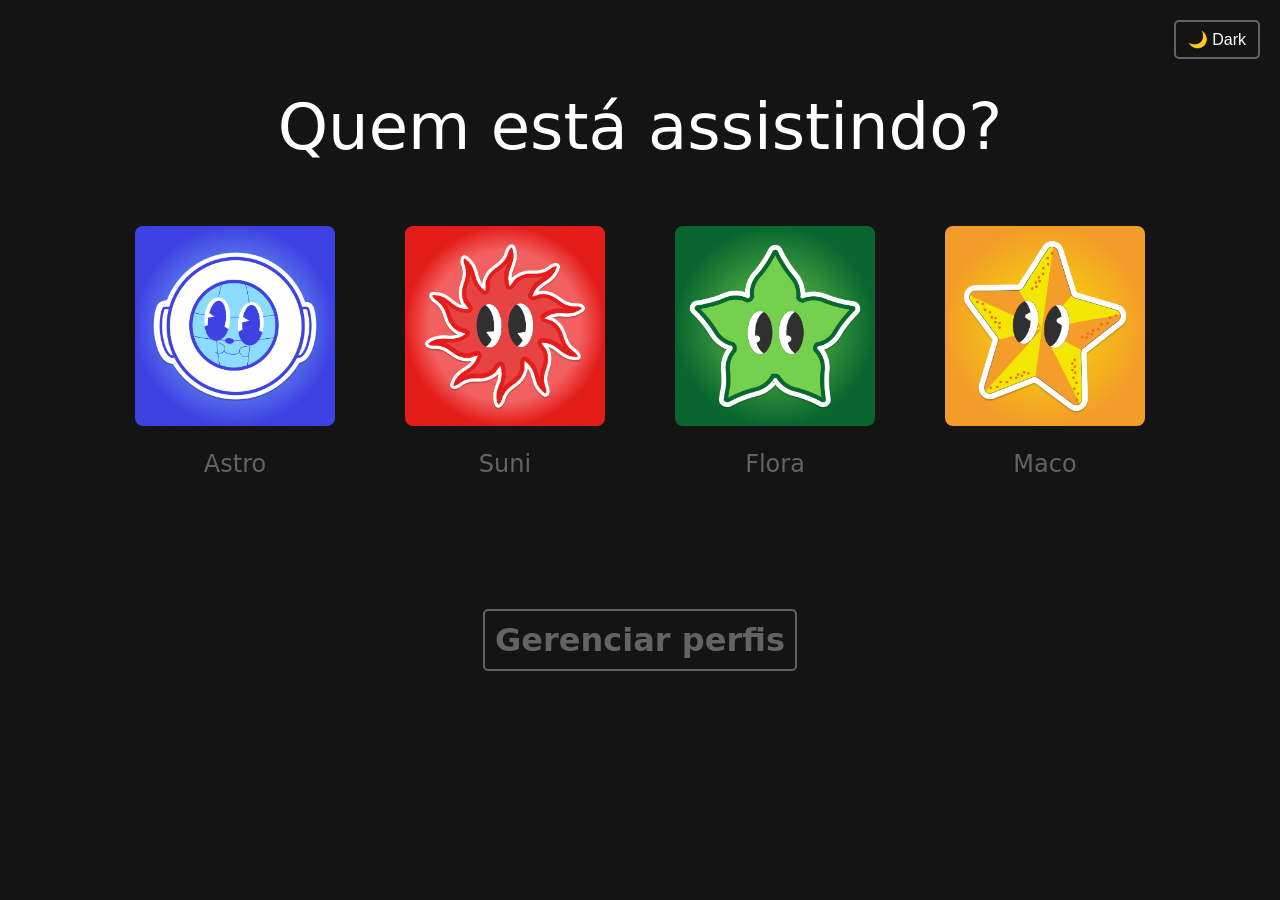
<file: index.html>
<!DOCTYPE html>
<html lang="pt-br">
<head>
    <meta charset="UTF-8">
    <meta name="viewport" content="width=device-width, initial-scale=1.0">
    <title>Netflix</title>
    <link rel="stylesheet" href="./style.css">
</head>
<body>
    <main>
        <header>
            <button id="toggleTheme" style="position: fixed; top: 20px; right: 20px; padding: 8px 12px; background: transparent; border: 2px solid rgb(100, 99, 99); color: white; font-size: 1em; border-radius: 5px; cursor: pointer; z-index: 1000; transition: 0.3s;">🌙 Dark</button>
            <h1>Quem está assistindo?</h1>
        </header>
        <section>
            <ul class="container">
                <li class="profile">
                    <a href="./catalogo/catalogo.html">
                        <img src="./Profile1.png" alt="Perfil 1">
                        <p>Astro</p>
                    </a>
                </li>
                <li class="profile">
                    <a href="./catalogo/catalogo.html">
                        <img src="./Profile2.png" alt="Perfil 2">
                        <p>Suni</p>
                    </a>
                </li>
                <li class="profile">
                    <a href="./catalogo/catalogo.html">
                        <img src="./Profile3.png" alt="Perfil 3">
                        <p>Flora</p>
                    </a>
                </li>
                <li class="profile">
                    <a href="./catalogo/catalogo.html">
                        <img src="./Profile4.png" alt="Perfil 4">
                        <p>Maco</p>
                    </a>
                </li>
            </ul>
        </section>
        <footer>
            <div class="ajuste">Gerenciar perfis</div>
        </footer>
    </main>
    <script src="./script.js"></script>
</body>
</html>
</file>
<file: style.css>
body {
    background-color: #141414;
    margin: 0;
    padding: 0;
}
h1 {
    color: white;
    font-size: clamp(1.5em, 6vw, 4em);
    font-family: system-ui, -apple-system, BlinkMacSystemFont, 'Segoe UI', Roboto, Oxygen, Ubuntu, Cantarell, 'Open Sans', 'Helvetica Neue', sans-serif;
    text-align: center;
    font-weight: normal;
    margin-top: clamp(30px, 10vh, 150px);
    margin-bottom: clamp(20px, 5vh, 50px);
}

.container {
    display: flex;
    flex-wrap: wrap;
    justify-content: center;
    gap: clamp(10px, 3vw, 20px);
    padding: clamp(15px, 5vw, 30px);
    list-style: none;
    max-width: 1200px;
    margin: 0 auto;
}

.profile {
    margin-top: 0;
    border-radius: 10px;
    width: clamp(120px, 25vw, 250px);
    aspect-ratio: 1/1;
    padding: clamp(10px, 3vw, 25px);
    font-size: clamp(0.9em, 2vw, 1.5em);
    color: rgb(100, 99, 99);
    font-family: system-ui, -apple-system, BlinkMacSystemFont, 'Segoe UI', Roboto, Oxygen, Ubuntu, Cantarell, 'Open Sans', 'Helvetica Neue', sans-serif;
    font-weight: normal;
    text-align: center;
    display: flex;
    flex-direction: column;
    align-items: center;
    justify-content: center;
    box-sizing: border-box;
    transition: transform 0.3s ease;
}

.profile a {
    display: flex;
    flex-direction: column;
    align-items: center;
    justify-content: center;
    width: 100%;
    height: 100%;
    color: inherit;
    text-decoration: none;
}

.profile:hover {
    transform: scale(1.02);
}

.profile img:hover + p,
.profile img:focus + p {
    color: white;
}

.profile img:hover{
    outline: white solid 2px;
    cursor: pointer;
    color: white;
}

.profile img {
    border-radius: 5px;
    width: 100%;
    height: 100%;
    object-fit: cover;
}


.ajuste:hover {
    color: white;
}

.ajuste {
    border: rgb(100, 99, 99) 2px solid;
    color: rgb(100, 99, 99);
    font-family: system-ui, -apple-system, BlinkMacSystemFont, 'Segoe UI', Roboto, Oxygen, Ubuntu, Cantarell, 'Open Sans', 'Helvetica Neue', sans-serif;
    font-weight: bold;
    text-align: center;
    width: fit-content;
    height: fit-content;
    font-size: clamp(1em, 2.5vw, 2em);
    margin: clamp(40px, 10vh, 100px) auto 0 auto;
    padding: clamp(8px, 2vw, 10px);
    border-radius: 5px;
    transition: all 0.3s ease;
}

.ajuste:hover{
    border: white solid 2px;
    cursor: pointer;
    color: white;
}
</file>
